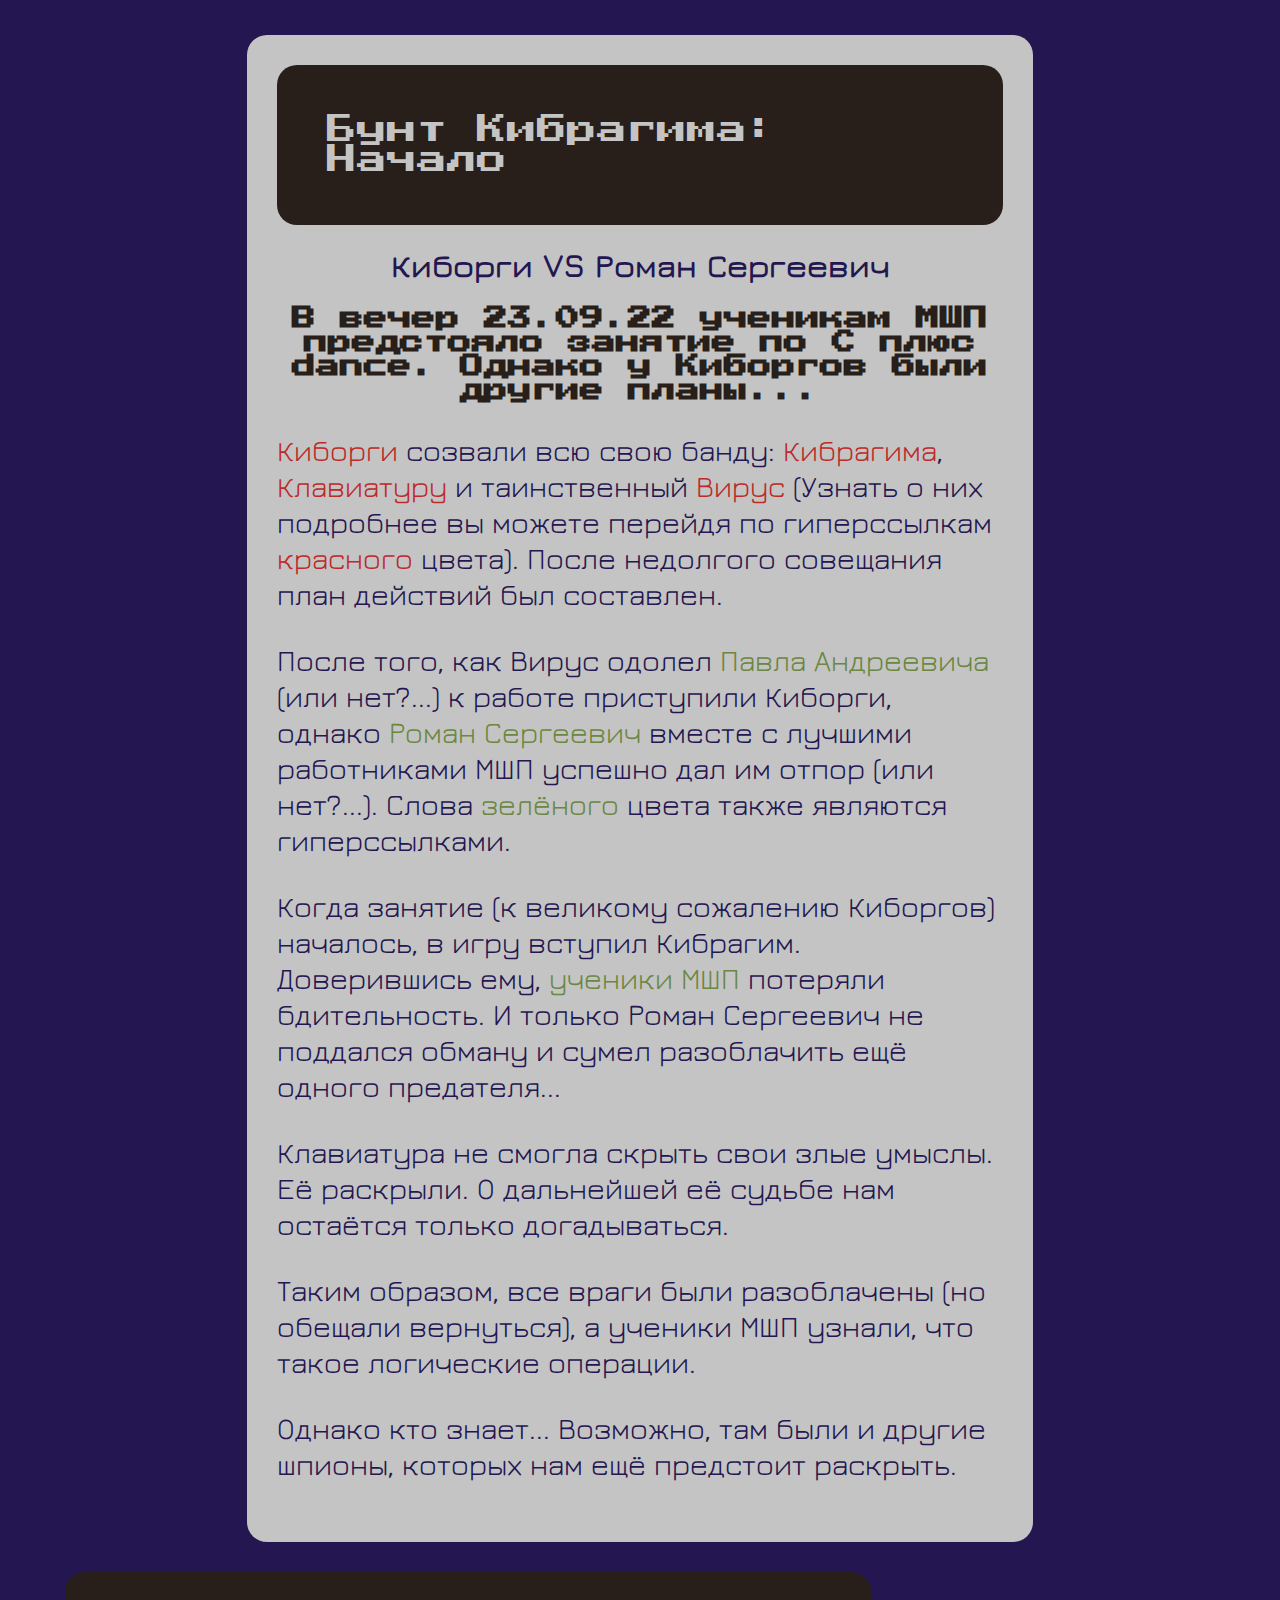
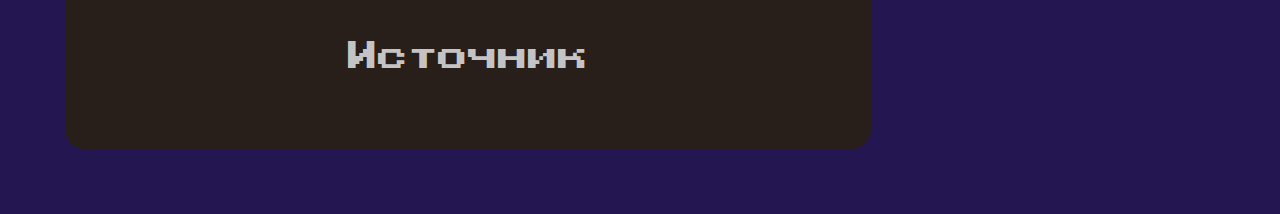
<file: index.html>
<!DOCTYPE html>
<html lang="ru">

<head>
    <meta charset="utf-8">
    <title>Киборги VS Роман Сергеевич</title>
    <link rel="stylesheet" href="CSS/style.css">
</head>


<body>
    <div class="cont"> 
    <header>
        Бунт Кибрагима: Начало
        
    </header>
    <main>

        <h1>Киборги VS Роман Сергеевич</h1>


        <h2>В вечер 23.09.22 ученикам МШП предстояло занятие по C плюс dance. Однако у Киборгов были другие планы...
        </h2>

        <p><a  class ="zlodey" href="kiborgi.html">Киборги</a> созвали всю свою банду: <a class ="zlodey" href="kibragim.html"
            >Кибрагима</a>, <a class ="zlodey" href="klaviatura.html">Клавиатуру</a> и таинственный
            <a class ="zlodey" href="virus.html">Вирус</a> (Узнать о них подробнее вы можете
            перейдя по гиперссылкам <span class="zlodey">красного</span> цвета). После недолгого совещания план
            действий был составлен. </p>

        <p>После того, как Вирус одолел <a class="geroy" href="rybalko.html">Павла Андреевича</a> (или нет?...) к
            работе приступили Киборги, однако <a class="geroy" href="levin.html">Роман
            Сергеевич</a> вместе с лучшими работниками МШП успешно дал им отпор (или нет?...). Слова <span class="geroy">зелёного</span>  цвета также
            являются гиперссылками.</p>


        <p>Когда занятие (к великому сожалению Киборгов) началось, в игру вступил Кибрагим. Доверившись ему, <a class="geroy" href="ucheniki.html">ученики МШП</a>
            потеряли бдительность. И только Роман Сергеевич не поддался обману и сумел разоблачить ещё одного
            предателя...</p>

        <p>Клавиатура не смогла скрыть свои злые умыслы. Её раскрыли. О дальнейшей её судьбе нам остаётся только
            догадываться.</p>

        <p>Таким образом, все враги были разоблачены (но обещали вернуться), а ученики МШП узнали, что такое логические
            операции.</p>

        <p>Однако кто знает... Возможно, там были и другие шпионы, которых нам ещё предстоит раскрыть.</p>
</main>
</div>
        <footer>

            <p><a  class="foot" href="https://my.informatics.ru/pupil/calendar/505546/units/steps/1523403/elements/4144234" target="_blank">Источник</a></p>

        </footer>


    </main>


</body>

</html>
</file>
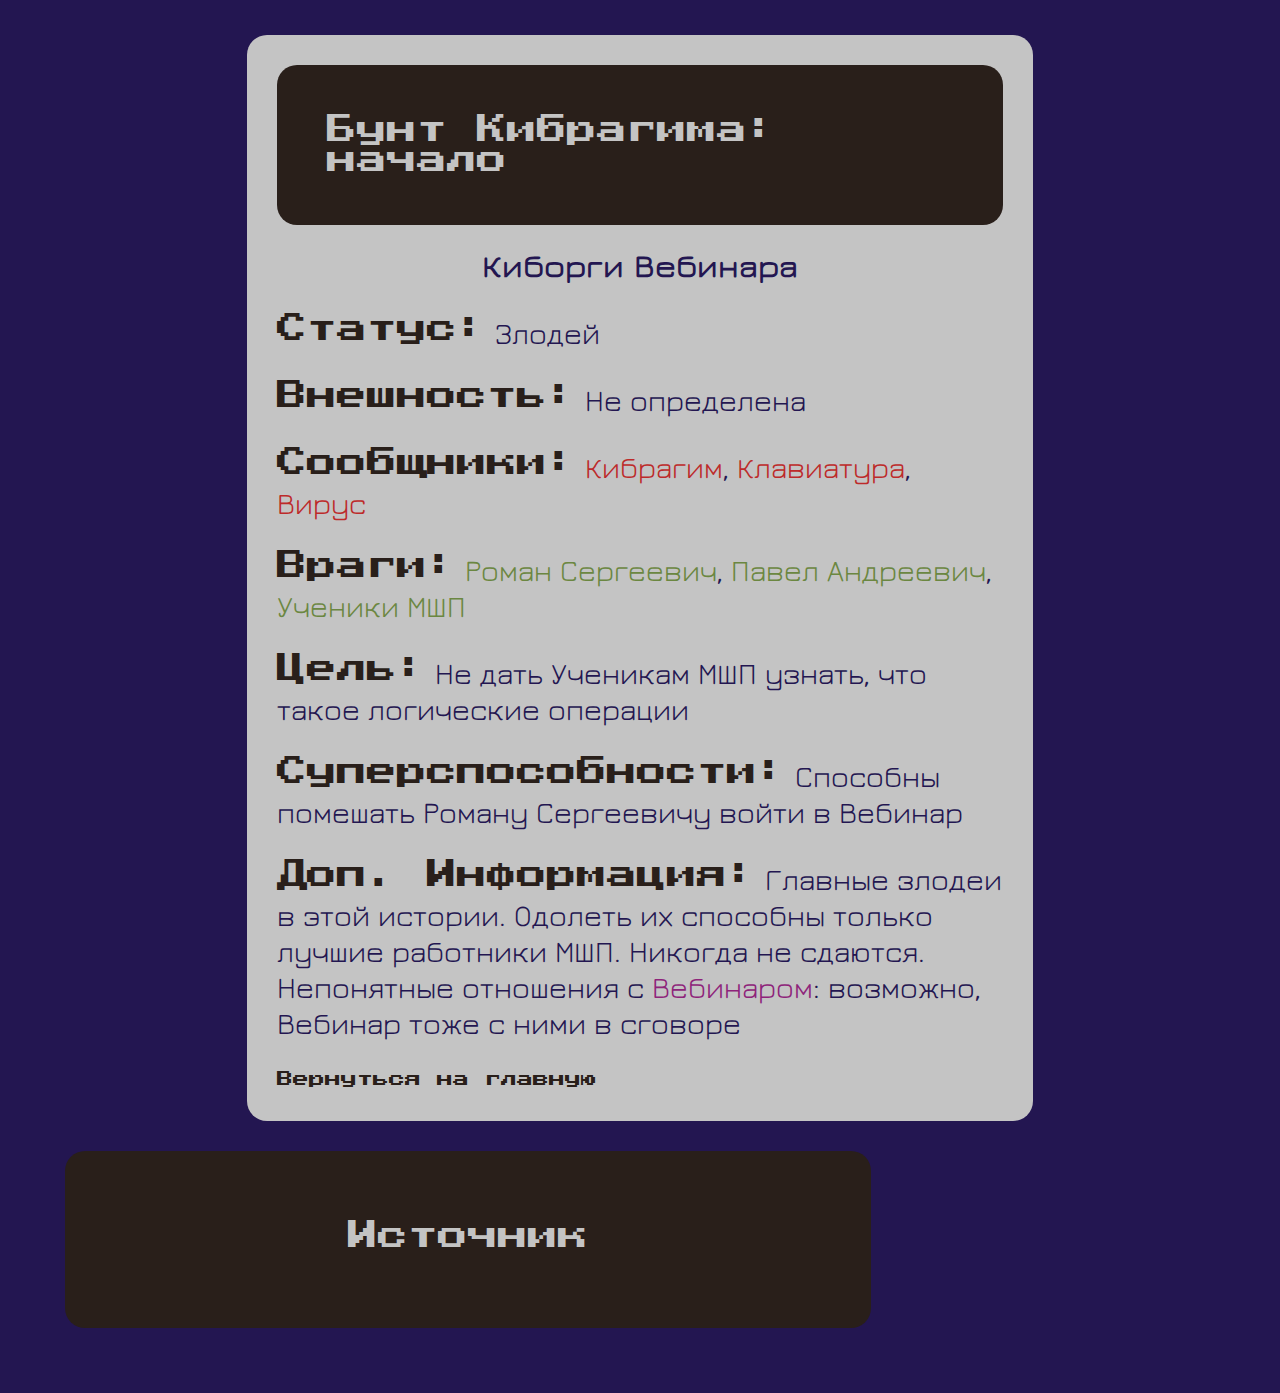
<file: kiborgi.html>
<!DOCTYPE html>
<html lang="ru">

<head>
    <meta charset="utf-8">
    <title>Киборги</title>
    <link rel="stylesheet" href="CSS/style.css">
</head>


<body>

    <div class="cont">
        <header>
            Бунт Кибрагима: начало
        </header>
        <main>
            <h1>Киборги Вебинара</h1>
            <p><span class="kachestva">Статус:</span> Злодей</p>

            <p><span class="kachestva">Внешность:</span> Не определена</p>

            <p><span class="kachestva">Сообщники:</span> <a class="zlodey" href="kibragim.html">Кибрагим</a>, <a class="zlodey"
                    href="klaviatura.html">Клавиатура</a>, <a class="zlodey" href="virus.html">Вирус</a></p>

            <p><span class="kachestva">Враги:</span> <a class="geroy" href="levin.html">Роман Сергеевич</a>, <a class="geroy" href="rybalko.html">Павел
                    Андреевич</a>, <a class="geroy" href="ucheniki.html">Ученики МШП</a></p>

            <p><span class="kachestva">Цель:</span> Не дать Ученикам МШП узнать, что такое логические операции</p>

            <p><span class="kachestva">Суперспособности:</span> Способны помешать Роману Сергеевичу войти в Вебинар</p>
            <p><span class="kachestva">Доп. Информация:</span> Главные злодеи в этой истории. Одолеть их способны только лучшие работники МШП. Никогда
                не
                сдаются. Непонятные отношения с <a class="veb" href="vebinar.html">Вебинаром</a>: возможно, Вебинар
                тоже с ними в сговоре</p>

            <a class ="glav" href="index.html">Вернуться на главную</a>
        </main>
    </div>
    <footer>

        <p><a class="foot" href="https://my.informatics.ru/pupil/calendar/505546/units/steps/1523403/elements/4144234"
                target="_blank">Источник</a></p>

    </footer>
</body>

</html>
</file>
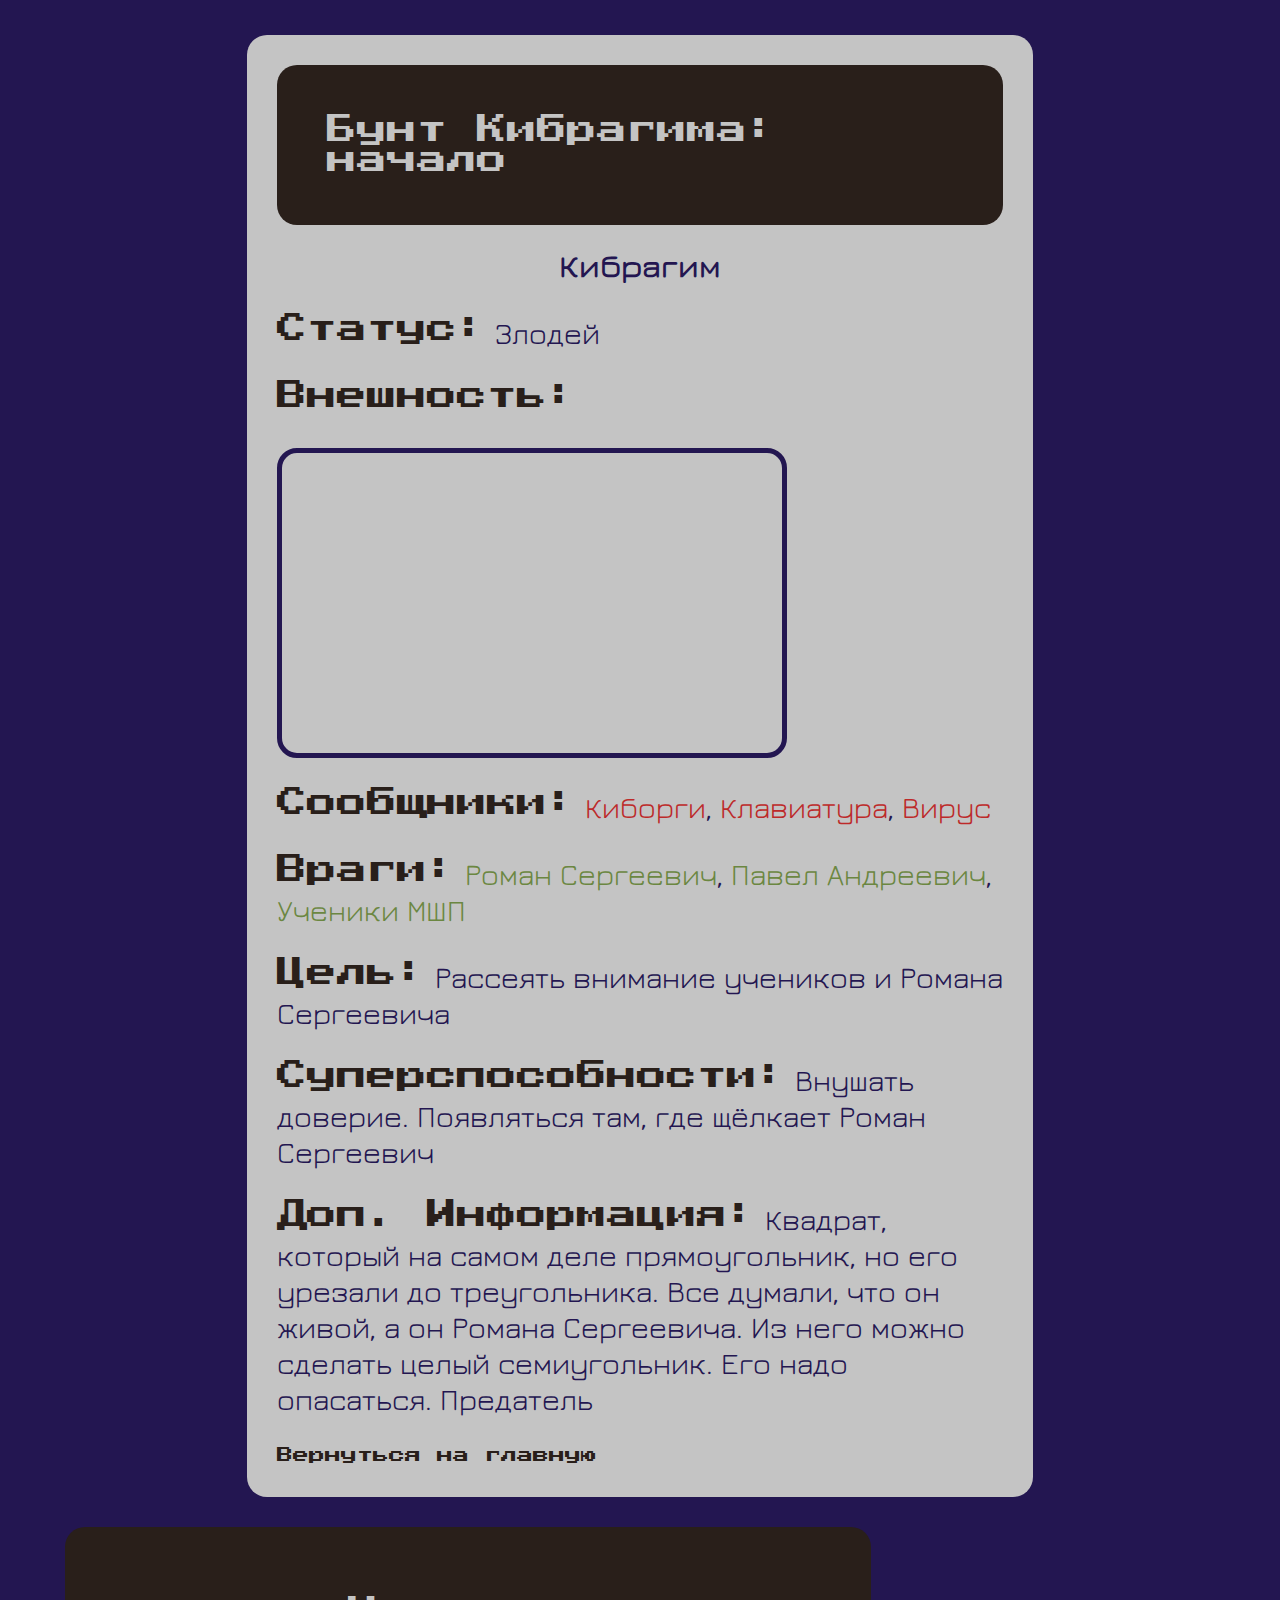
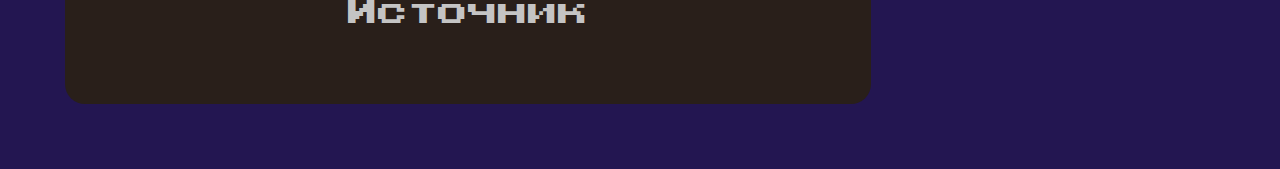
<file: kibragim.html>
<!DOCTYPE html>
<html lang="ru">

<head>
    <meta charset="utf-8">
    <title>Кибрагим</title>
    <link rel="stylesheet" href="CSS/style.css">
</head>


<body><div class="cont">
    <header>
        Бунт Кибрагима: начало
    </header>

    <main>
        <h1>Кибрагим</h1>

    <p><span class="kachestva">Статус:</span> Злодей</p>
    <p><span class="kachestva">Внешность:</span></p>
    <div class="kibragim-vnesh"></div>
    <p><span class="kachestva">Сообщники:</span> <a class ="zlodey" href="kiborgi.html">Киборги</a>, <a class ="zlodey" href="klaviatura.html">Клавиатура</a>, <a class ="zlodey" href="virus.html">Вирус</a></p>

    <p><span class="kachestva">Враги:</span> <a class="geroy" href="levin.html">Роман Сергеевич</a>, <a class="geroy" href="rybalko.html">Павел
            Андреевич</a>, <a class="geroy" href="ucheniki.html">Ученики МШП</a></p>
    <p><span class="kachestva">Цель:</span> Рассеять внимание учеников и Романа Сергеевича</p>

    <p><span class="kachestva">Суперспособности:</span> Внушать доверие. Появляться там, где щёлкает Роман Сергеевич</p>
    <p><span class="kachestva">Доп. Информация:</span> Квадрат, который на самом деле прямоугольник, но его урезали до треугольника. Все думали, что
        он живой, а он Романа Сергеевича. Из него можно сделать целый семиугольник. Его надо опасаться. Предатель</p>
        <a class ="glav" href="index.html">Вернуться на главную</a>
        </main></div>
        <footer>

            <p><a class="foot" href="https://my.informatics.ru/pupil/calendar/505546/units/steps/1523403/elements/4144234" target="_blank">Источник</a></p>

        </footer>
</body>

</html>
</file>
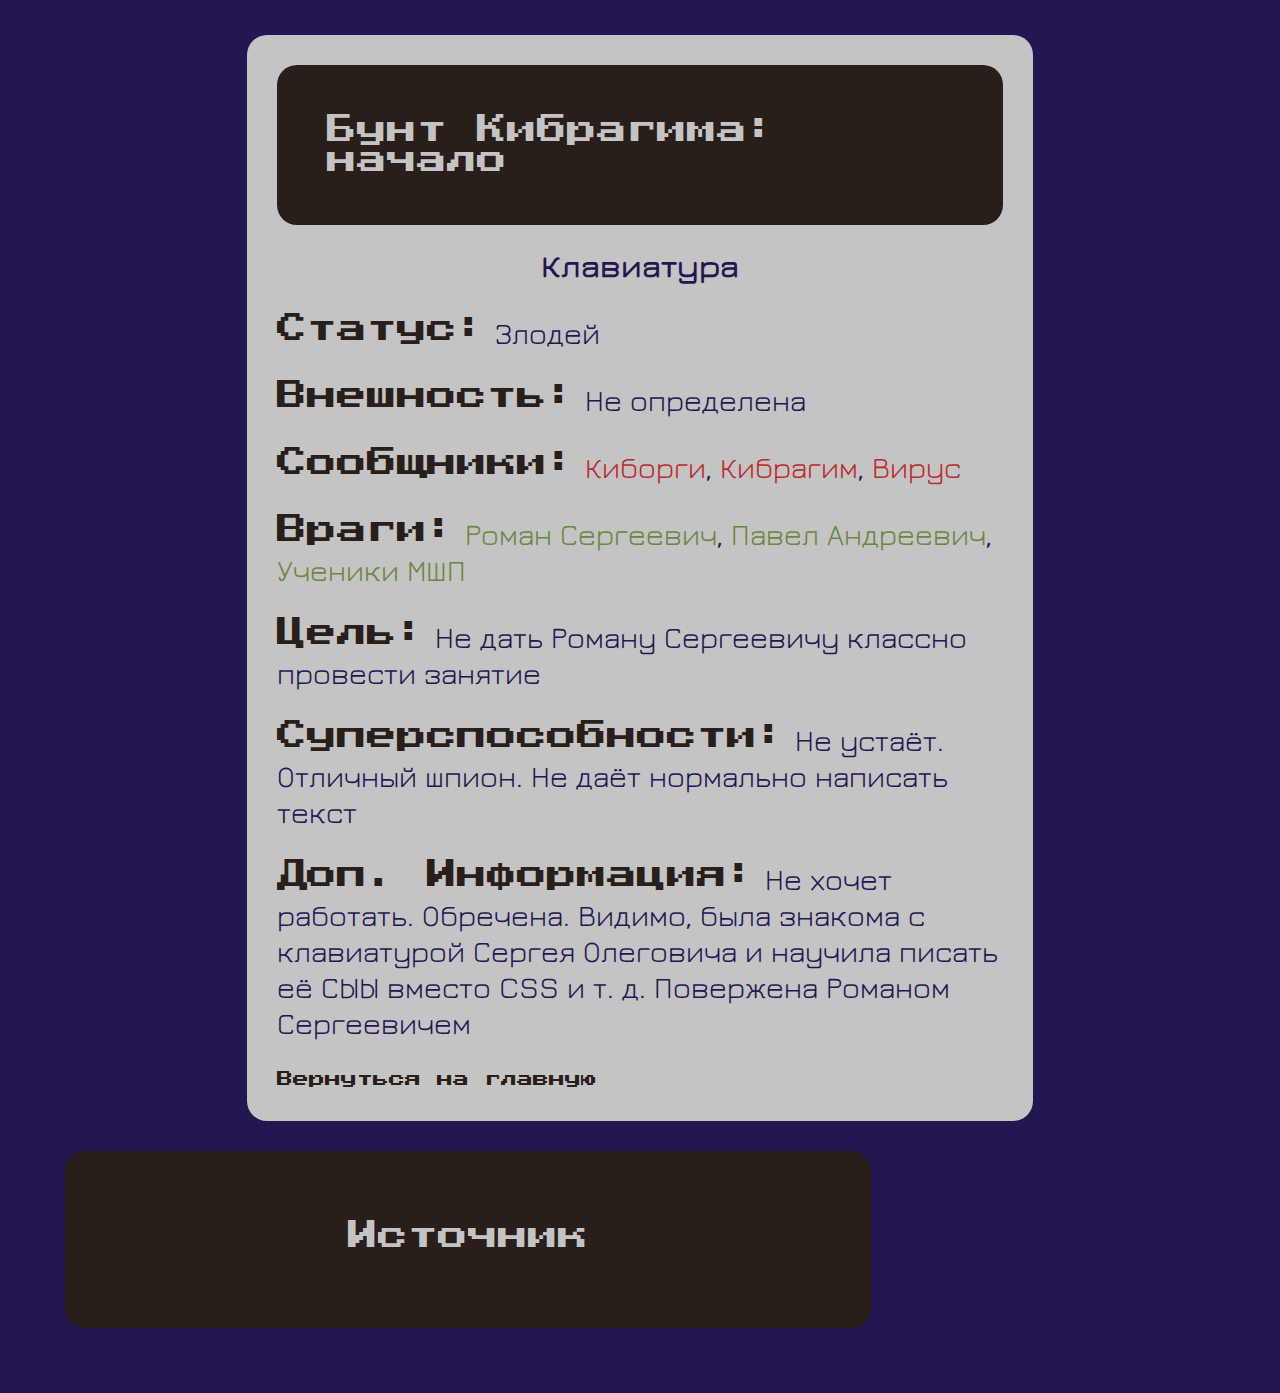
<file: klaviatura.html>
<!DOCTYPE html>
<html lang="ru">

<head>
    <meta charset="utf-8">
    <title>Клавиатура</title>
    <link rel="stylesheet" href="CSS/style.css">
</head>


<body><div class="cont">
    <header>
        Бунт Кибрагима: начало
    </header>
    <main>
        <h1>Клавиатура</h1>
        <p><span class="kachestva">Статус:</span> Злодей</p>
        <p><span class="kachestva">Внешность:</span> Не определена</p>
        <p><span class="kachestva">Сообщники:</span> <a class="zlodey" href="kiborgi.html">Киборги</a>, <a class="zlodey"
                href="kibragim.html">Кибрагим</a>, <a class="zlodey" href="virus.html">Вирус</a></p>
        <p><span class="kachestva">Враги:</span> <a class="geroy" href="levin.html">Роман Сергеевич</a>, <a class="geroy" href="rybalko.html">Павел
                Андреевич</a>, <a class="geroy" href="ucheniki.html">Ученики МШП</a></p>
        <p><span class="kachestva">Цель:</span> Не дать Роману Сергеевичу классно провести занятие</p>
        <p><span class="kachestva">Суперспособности:</span> Не устаёт. Отличный шпион. Не даёт нормально написать текст</p>
        <p><span class="kachestva">Доп. Информация:</span> Не хочет работать. Обречена. Видимо, была знакома с клавиатурой Сергея Олеговича и научила
            писать её СЫЫ вместо CSS и т. д. Повержена Романом Сергеевичем</p>
        <a class ="glav" href="index.html">Вернуться на главную</a>
    </main></div>
    <footer>

        <p><a class="foot" href="https://my.informatics.ru/pupil/calendar/505546/units/steps/1523403/elements/4144234"
                target="_blank">Источник</a></p>

    </footer>
</body>

</html>
</file>
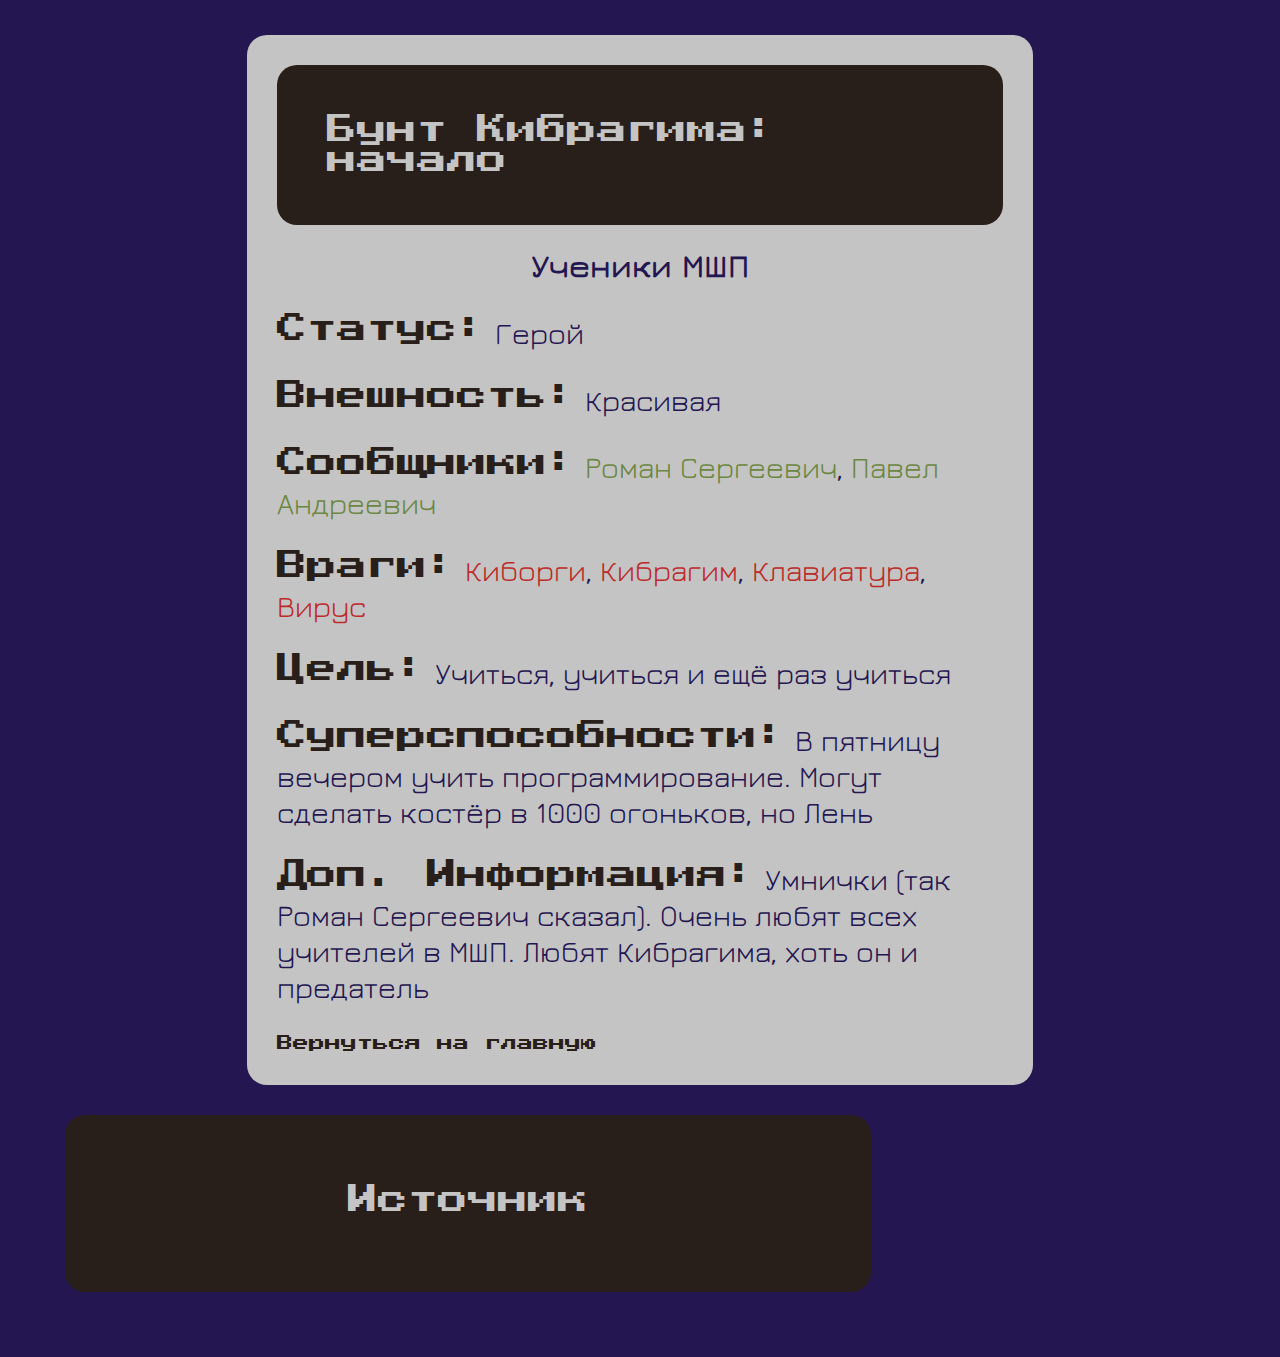
<file: ucheniki.html>
<!DOCTYPE html>
<html lang="ru"> 
    <head> 
        <meta charset="utf-8"> 
        <title>Ученики МШП</title> 
        <link rel="stylesheet" href="CSS/style.css">
    </head>

    
    <body><div class="cont">
        <header>
            Бунт Кибрагима: начало
        </header>
        <main>
            <h1>Ученики МШП</h1>
            <p><span class="kachestva">Статус:</span> Герой</p>
            <p><span class="kachestva">Внешность:</span> Красивая</p>
            <p><span class="kachestva">Сообщники:</span> <a class="geroy" href="levin.html"">Роман Сергеевич</a>, <a class="geroy" href="rybalko.html">Павел Андреевич</a></p>
            <p><span class="kachestva">Враги:</span> <a class ="zlodey" href="kiborgi.html">Киборги</a>, <a class ="zlodey" href="kibragim.html">Кибрагим</a>, <a class ="zlodey" href="klaviatura.html">Клавиатура</a>, <a
                class ="zlodey" href="virus.html">Вирус</a></p>
            <p><span class="kachestva">Цель:</span> Учиться, учиться и ещё раз учиться</p>
            <p><span class="kachestva">Суперспособности:</span> В пятницу вечером учить программирование. Могут сделать костёр в 1000 огоньков, но Лень</p>
            <p><span class="kachestva">Доп. Информация:</span> Умнички (так Роман Сергеевич сказал). Очень любят всех учителей в МШП. Любят Кибрагима, хоть он и предатель</p>

        <a class="glav" href="index.html">Вернуться на главную</a>

        </main></div>
        <footer>

            <p><a class="foot" href="https://my.informatics.ru/pupil/calendar/505546/units/steps/1523403/elements/4144234" 
                target="_blank">Источник</a></p>

        </footer> 
    </body>
</html>
</file>
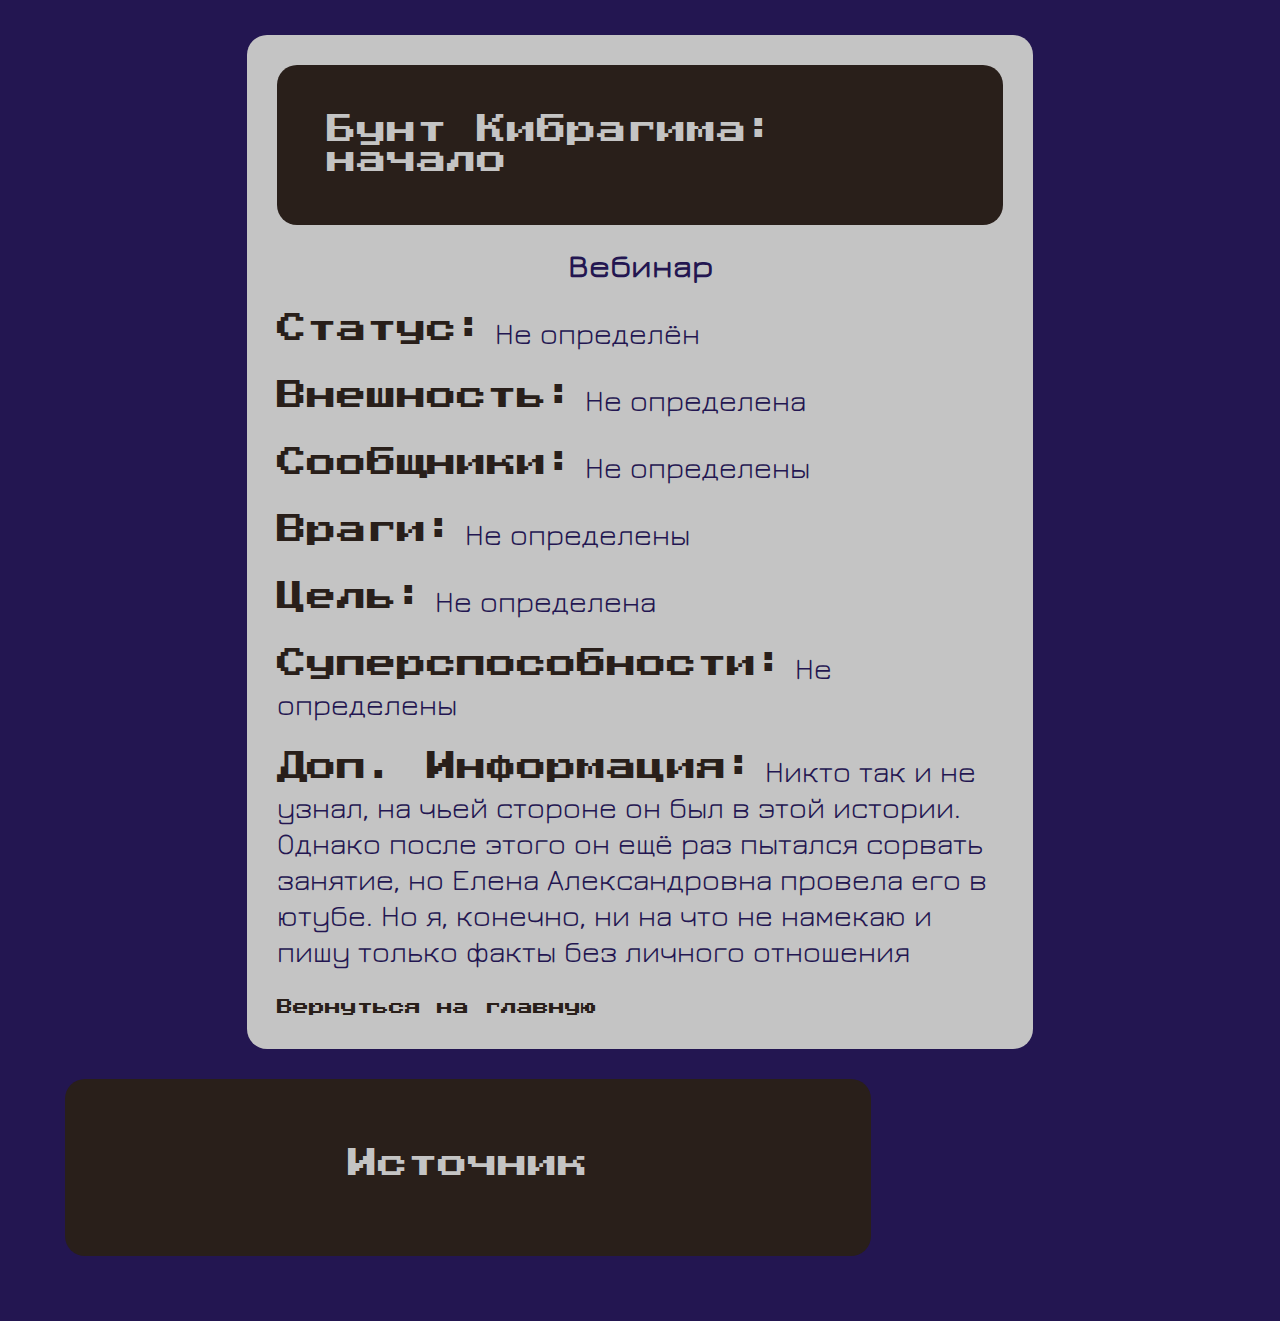
<file: vebinar.html>
<!DOCTYPE html>
<html lang="ru">

<head>
    <meta charset="utf-8">
    <title>Вебинар</title>
    <link rel="stylesheet" href="CSS/style.css">
</head>


<body><div class="cont">
    <header>
        Бунт Кибрагима: начало
    </header>
    <main>
        <h1>Вебинар</h1>
        <p><span class="kachestva">Статус:</span> Не определён</p>
        <p><span class="kachestva">Внешность:</span> Не определена</p>
        <p><span class="kachestva">Сообщники:</span> Не определены</p>
        <p><span class="kachestva">Враги:</span> Не определены</p>

        <p><span class="kachestva">Цель:</span> Не определена</p>
        <p><span class="kachestva">Суперспособности:</span> Не определены</p>
        <p><span class="kachestva">Доп. Информация:</span> Никто так и не узнал, на чьей стороне он был в этой истории. Однако после этого он ещё раз
            пытался сорвать занятие, но Елена Александровна провела его в ютубе. Но я, конечно, ни на что не намекаю и пишу только факты без личного отношения</p>
        <a class="glav" href="index.html">Вернуться на главную</a>
    </main></div>
    <footer>

        <p><a class="foot" class="glav" href="https://my.informatics.ru/pupil/calendar/505546/units/steps/1523403/elements/4144234"
                target="_blank">Источник</a></p>

    </footer>
</body>

</html>
</file>
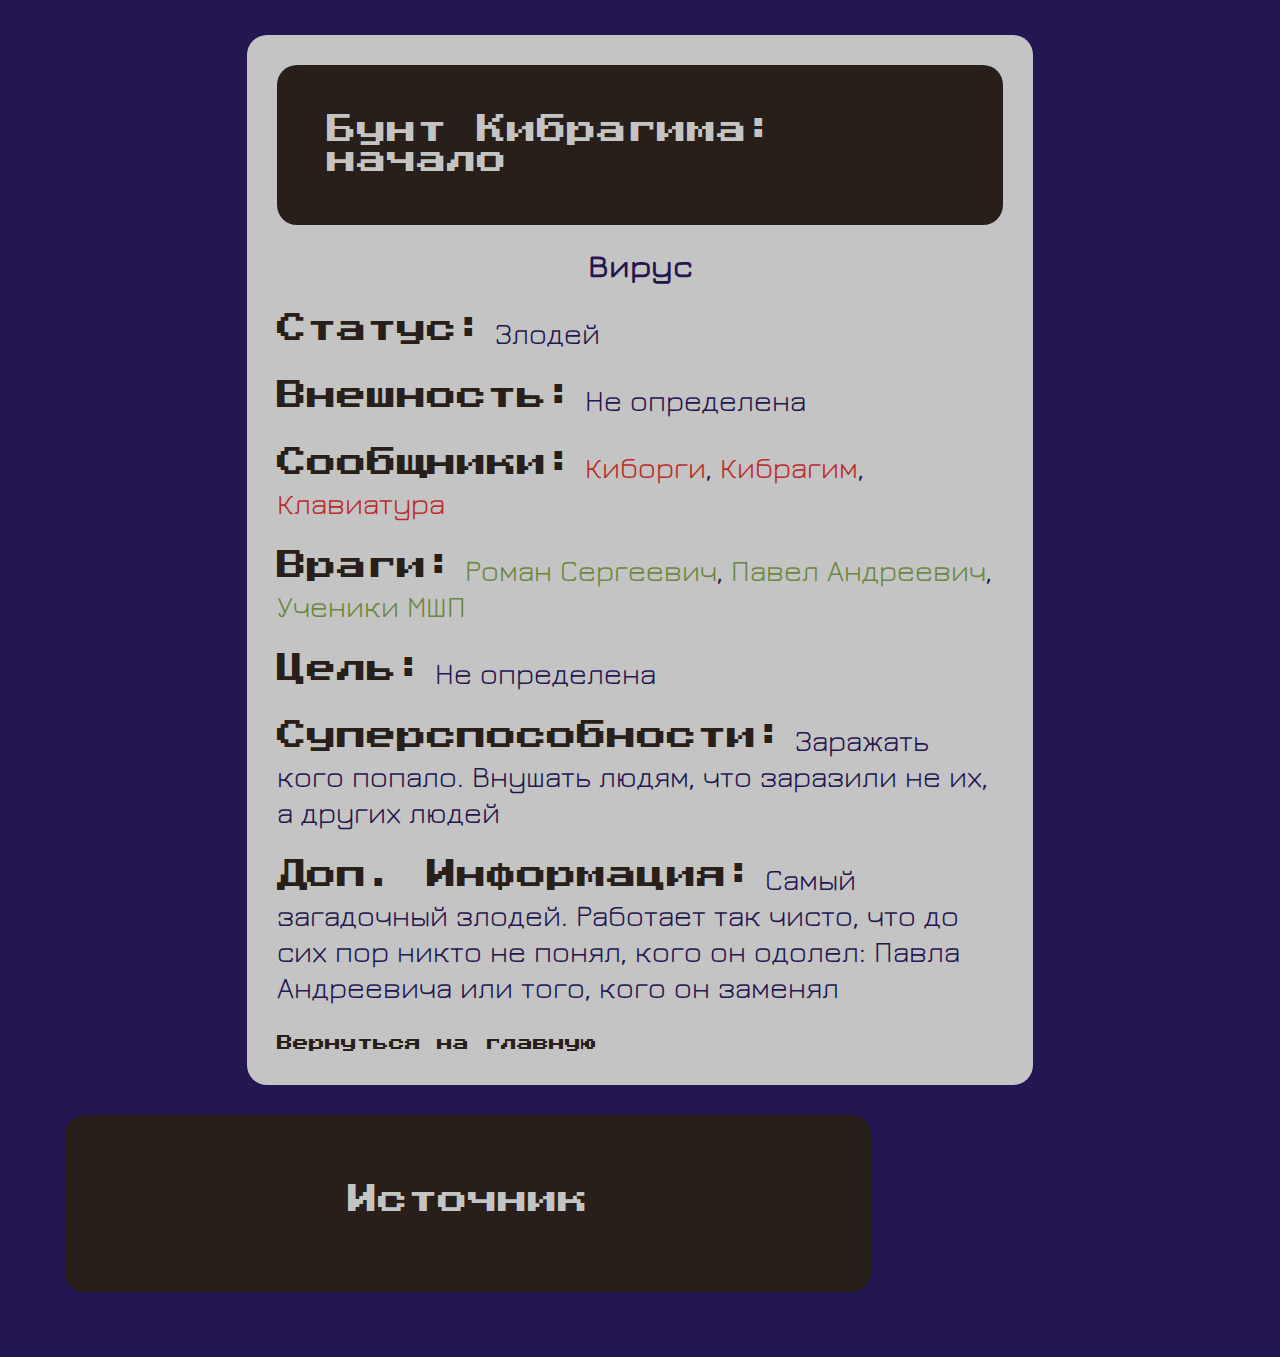
<file: virus.html>
<!DOCTYPE html>
<html lang="ru">

<head>
    <meta charset="utf-8">
    <title>Вирус</title>
    <link rel="stylesheet" href="CSS/style.css">
</head>


<body><div class="cont">
    <header>
        Бунт Кибрагима: начало
    </header>
<main>
    <h1>Вирус</h1>
    <p><span class="kachestva">Статус:</span> Злодей</p>
    <p><span class="kachestva">Внешность:</span> Не определена</p>
    <p><span class="kachestva">Сообщники:</span> <a class ="zlodey" href="kiborgi.html">Киборги</a>, <a class ="zlodey" href="kibragim.html">Кибрагим</a>, <a class ="zlodey" href="klaviatura.html">Клавиатура</a></p>
    <p><span class="kachestva">Враги:</span> <a class="geroy" href="levin.html">Роман Сергеевич</a>, <a class="geroy" href="rybalko.html">Павел
            Андреевич</a>, <a class="geroy" href="ucheniki.html">Ученики МШП</a></p>
    <p><span class="kachestva">Цель:</span> Не определена</p>
    <p><span class="kachestva">Суперспособности:</span> Заражать кого попало. Внушать людям, что заразили не их, а других людей</p>
    <p><span class="kachestva">Доп. Информация:</span> Самый загадочный злодей. Работает так чисто, что до сих пор никто не понял, кого он одолел:
        Павла Андреевича или того, кого он заменял</p>
    <a class ="glav" href="index.html">Вернуться на главную</a></main></div>
    <footer>

        <p><a class="foot" href="https://my.informatics.ru/pupil/calendar/505546/units/steps/1523403/elements/4144234"
                target="_blank">Источник</a></p>

    </footer>
</body>

</html>
</file>
<file: CSS/style.css>
@import url('https://fonts.googleapis.com/css2?family=Jura:wght@700&family=Press+Start+2P&display=swap');
body{
    margin: 0;
    background-color: #231651;
    padding: 35px;
    
}

.cont{
    width: 60%;
    margin: auto;
    padding: 30px;
    background-color: #C4C4C4;
    border-radius: 20px;
    
}

header{
color: #C4C4C4;
background-color: #291F1A;
font-family: 'Press Start 2P', cursive;
margin: auto;
font-size: 30px;
padding: 50px;
border-radius: 20px;
position: sticky;
}

h1{
text-align: center;
font-family: 'Jura', sans-serif;
color: #231651;
}
h2{
    font-family: 'Press Start 2P', cursive;
    color:#291F1A; 
    text-align: center;
}
p{
    color: #231651;
    font-family: 'Jura', sans-serif;
    font-size: 30px;
}

footer{
    background-color: #291F1A;
    font-size: 20px;
    padding: 40px;
    text-align: center;
    margin: 30px;
    width: 60%;
    position: relative;

    border-radius: 20px;
    
    

}
.foot{
    
    font-family: 'Press Start 2P', cursive;
    text-decoration: none;
    color: #C4C4C4;
}

.zlodey{
    text-decoration: none;
    color: #BD2A2A;
}

.geroy{
    color: #6B8741;
    text-decoration: none;
}

.glav{
    font-family: 'Press Start 2P', cursive;
    color:#291F1A;
    text-decoration: none;
}

.veb{
    text-decoration: none;
    color:#8E237A;
}

.kachestva{
    color:#291F1A;
    font-family: 'Press Start 2P', cursive;
}

.kibragim-vnesh{
height: 300px;
width: 500px;
color:#C4C4C4;
border: 5px solid #231651;
border-radius: 20px;

}
</file>
